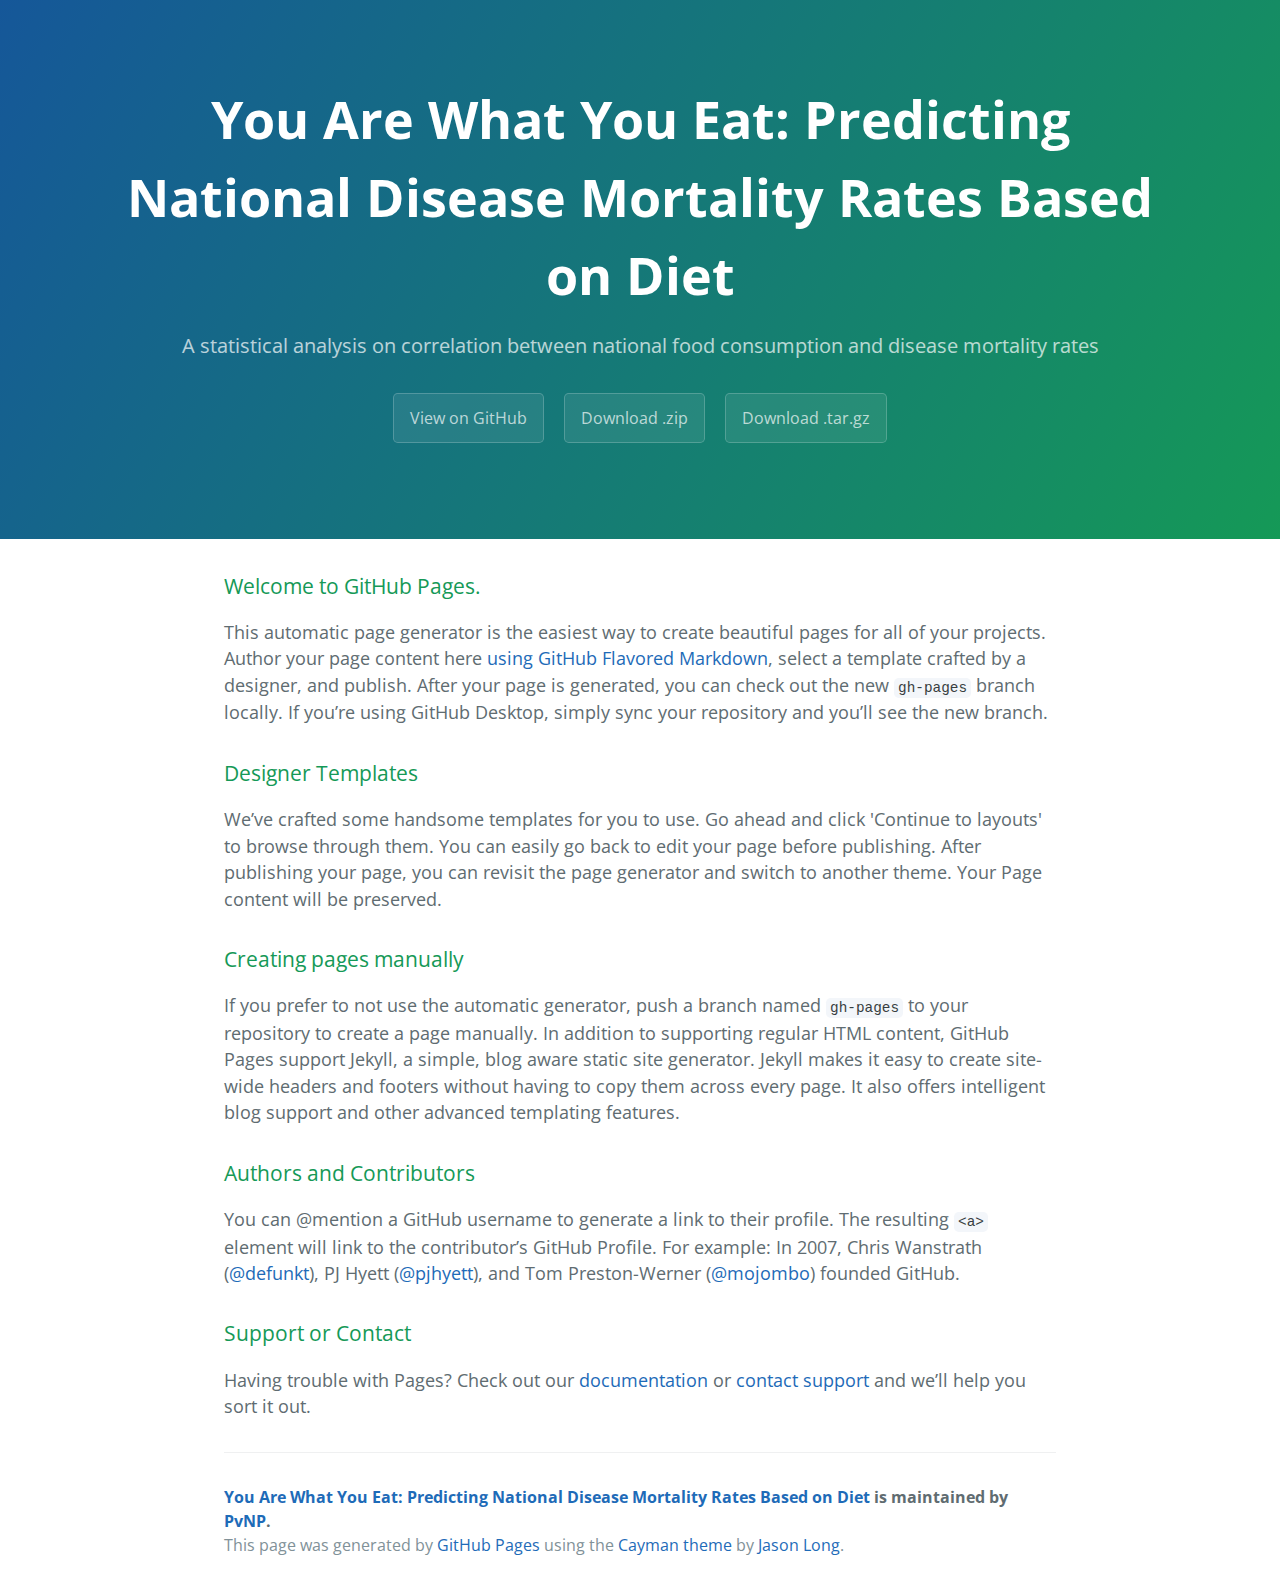
<file: index_2.html>
<!DOCTYPE html>
<html lang="en-us">
  <head>
    <meta charset="UTF-8">
    <title>You Are What You Eat: Predicting National Disease Mortality Rates Based on Diet by PvNP</title>
    <meta name="viewport" content="width=device-width, initial-scale=1">
    <link rel="stylesheet" type="text/css" href="stylesheets/normalize.css" media="screen">
    <link href='https://fonts.googleapis.com/css?family=Open+Sans:400,700' rel='stylesheet' type='text/css'>
    <link rel="stylesheet" type="text/css" href="stylesheets/stylesheet.css" media="screen">
    <link rel="stylesheet" type="text/css" href="stylesheets/github-light.css" media="screen">
  </head>
  <body>
    <section class="page-header">
      <h1 class="project-name">You Are What You Eat: Predicting National Disease Mortality Rates Based on Diet</h1>
      <h2 class="project-tagline">A statistical analysis on correlation between national food consumption and disease mortality rates</h2>
      <a href="https://github.com/PvNP/diet-and-health" class="btn">View on GitHub</a>
      <a href="https://github.com/PvNP/diet-and-health/zipball/master" class="btn">Download .zip</a>
      <a href="https://github.com/PvNP/diet-and-health/tarball/master" class="btn">Download .tar.gz</a>
    </section>

    <section class="main-content">
      <h3>
<a id="welcome-to-github-pages" class="anchor" href="#welcome-to-github-pages" aria-hidden="true"><span aria-hidden="true" class="octicon octicon-link"></span></a>Welcome to GitHub Pages.</h3>

<p>This automatic page generator is the easiest way to create beautiful pages for all of your projects. Author your page content here <a href="https://guides.github.com/features/mastering-markdown/">using GitHub Flavored Markdown</a>, select a template crafted by a designer, and publish. After your page is generated, you can check out the new <code>gh-pages</code> branch locally. If you’re using GitHub Desktop, simply sync your repository and you’ll see the new branch.</p>

<h3>
<a id="designer-templates" class="anchor" href="#designer-templates" aria-hidden="true"><span aria-hidden="true" class="octicon octicon-link"></span></a>Designer Templates</h3>

<p>We’ve crafted some handsome templates for you to use. Go ahead and click 'Continue to layouts' to browse through them. You can easily go back to edit your page before publishing. After publishing your page, you can revisit the page generator and switch to another theme. Your Page content will be preserved.</p>

<h3>
<a id="creating-pages-manually" class="anchor" href="#creating-pages-manually" aria-hidden="true"><span aria-hidden="true" class="octicon octicon-link"></span></a>Creating pages manually</h3>

<p>If you prefer to not use the automatic generator, push a branch named <code>gh-pages</code> to your repository to create a page manually. In addition to supporting regular HTML content, GitHub Pages support Jekyll, a simple, blog aware static site generator. Jekyll makes it easy to create site-wide headers and footers without having to copy them across every page. It also offers intelligent blog support and other advanced templating features.</p>

<h3>
<a id="authors-and-contributors" class="anchor" href="#authors-and-contributors" aria-hidden="true"><span aria-hidden="true" class="octicon octicon-link"></span></a>Authors and Contributors</h3>

<p>You can @mention a GitHub username to generate a link to their profile. The resulting <code>&lt;a&gt;</code> element will link to the contributor’s GitHub Profile. For example: In 2007, Chris Wanstrath (<a href="https://github.com/defunkt" class="user-mention">@defunkt</a>), PJ Hyett (<a href="https://github.com/pjhyett" class="user-mention">@pjhyett</a>), and Tom Preston-Werner (<a href="https://github.com/mojombo" class="user-mention">@mojombo</a>) founded GitHub.</p>

<h3>
<a id="support-or-contact" class="anchor" href="#support-or-contact" aria-hidden="true"><span aria-hidden="true" class="octicon octicon-link"></span></a>Support or Contact</h3>

<p>Having trouble with Pages? Check out our <a href="https://help.github.com/pages">documentation</a> or <a href="https://github.com/contact">contact support</a> and we’ll help you sort it out.</p>

      <footer class="site-footer">
        <span class="site-footer-owner"><a href="https://github.com/PvNP/diet-and-health">You Are What You Eat: Predicting National Disease Mortality Rates Based on Diet</a> is maintained by <a href="https://github.com/PvNP">PvNP</a>.</span>

        <span class="site-footer-credits">This page was generated by <a href="https://pages.github.com">GitHub Pages</a> using the <a href="https://github.com/jasonlong/cayman-theme">Cayman theme</a> by <a href="https://twitter.com/jasonlong">Jason Long</a>.</span>
      </footer>

    </section>

  
  </body>
</html>
</file>
<file: stylesheets/stylesheet.css>
* {
  box-sizing: border-box; }

body {
  padding: 0;
  margin: 0;
  font-family: "Open Sans", "Helvetica Neue", Helvetica, Arial, sans-serif;
  font-size: 16px;
  line-height: 1.5;
  color: #606c71; }

a {
  color: #1e6bb8;
  text-decoration: none; }
  a:hover {
    text-decoration: underline; }

.btn {
  display: inline-block;
  margin-bottom: 1rem;
  color: rgba(255, 255, 255, 0.7);
  background-color: rgba(255, 255, 255, 0.08);
  border-color: rgba(255, 255, 255, 0.2);
  border-style: solid;
  border-width: 1px;
  border-radius: 0.3rem;
  transition: color 0.2s, background-color 0.2s, border-color 0.2s; }
  .btn + .btn {
    margin-left: 1rem; }

.btn:hover {
  color: rgba(255, 255, 255, 0.8);
  text-decoration: none;
  background-color: rgba(255, 255, 255, 0.2);
  border-color: rgba(255, 255, 255, 0.3); }

@media screen and (min-width: 64em) {
  .btn {
    padding: 0.75rem 1rem; } }

@media screen and (min-width: 42em) and (max-width: 64em) {
  .btn {
    padding: 0.6rem 0.9rem;
    font-size: 0.9rem; } }

@media screen and (max-width: 42em) {
  .btn {
    display: block;
    width: 100%;
    padding: 0.75rem;
    font-size: 0.9rem; }
    .btn + .btn {
      margin-top: 1rem;
      margin-left: 0; } }

.page-header {
  color: #fff;
  text-align: center;
  background-color: #159957;
  background-image: linear-gradient(120deg, #155799, #159957); }

@media screen and (min-width: 64em) {
  .page-header {
    padding: 5rem 6rem; } }

@media screen and (min-width: 42em) and (max-width: 64em) {
  .page-header {
    padding: 3rem 4rem; } }

@media screen and (max-width: 42em) {
  .page-header {
    padding: 2rem 1rem; } }

.project-name {
  margin-top: 0;
  margin-bottom: 0.1rem; }

@media screen and (min-width: 64em) {
  .project-name {
    font-size: 3.25rem; } }

@media screen and (min-width: 42em) and (max-width: 64em) {
  .project-name {
    font-size: 2.25rem; } }

@media screen and (max-width: 42em) {
  .project-name {
    font-size: 1.75rem; } }

.project-tagline {
  margin-bottom: 2rem;
  font-weight: normal;
  opacity: 0.7; }

@media screen and (min-width: 64em) {
  .project-tagline {
    font-size: 1.25rem; } }

@media screen and (min-width: 42em) and (max-width: 64em) {
  .project-tagline {
    font-size: 1.15rem; } }

@media screen and (max-width: 42em) {
  .project-tagline {
    font-size: 1rem; } }

.main-content :first-child {
  margin-top: 0; }
.main-content img {
  max-width: 100%; }
.main-content h1, .main-content h2, .main-content h3, .main-content h4, .main-content h5, .main-content h6 {
  margin-top: 2rem;
  margin-bottom: 1rem;
  font-weight: normal;
  color: #159957; }
.main-content p {
  margin-bottom: 1em; }
.main-content code {
  padding: 2px 4px;
  font-family: Consolas, "Liberation Mono", Menlo, Courier, monospace;
  font-size: 0.9rem;
  color: #383e41;
  background-color: #f3f6fa;
  border-radius: 0.3rem; }
.main-content pre {
  padding: 0.8rem;
  margin-top: 0;
  margin-bottom: 1rem;
  font: 1rem Consolas, "Liberation Mono", Menlo, Courier, monospace;
  color: #567482;
  word-wrap: normal;
  background-color: #f3f6fa;
  border: solid 1px #dce6f0;
  border-radius: 0.3rem; }
  .main-content pre > code {
    padding: 0;
    margin: 0;
    font-size: 0.9rem;
    color: #567482;
    word-break: normal;
    white-space: pre;
    background: transparent;
    border: 0; }
.main-content .highlight {
  margin-bottom: 1rem; }
  .main-content .highlight pre {
    margin-bottom: 0;
    word-break: normal; }
.main-content .highlight pre, .main-content pre {
  padding: 0.8rem;
  overflow: auto;
  font-size: 0.9rem;
  line-height: 1.45;
  border-radius: 0.3rem; }
.main-content pre code, .main-content pre tt {
  display: inline;
  max-width: initial;
  padding: 0;
  margin: 0;
  overflow: initial;
  line-height: inherit;
  word-wrap: normal;
  background-color: transparent;
  border: 0; }
  .main-content pre code:before, .main-content pre code:after, .main-content pre tt:before, .main-content pre tt:after {
    content: normal; }
.main-content ul, .main-content ol {
  margin-top: 0; }
.main-content blockquote {
  padding: 0 1rem;
  margin-left: 0;
  color: #819198;
  border-left: 0.3rem solid #dce6f0; }
  .main-content blockquote > :first-child {
    margin-top: 0; }
  .main-content blockquote > :last-child {
    margin-bottom: 0; }
.main-content table {
  display: block;
  width: 100%;
  overflow: auto;
  word-break: normal;
  word-break: keep-all; }
  .main-content table th {
    font-weight: bold; }
  .main-content table th, .main-content table td {
    padding: 0.5rem 1rem;
    border: 1px solid #e9ebec; }
.main-content dl {
  padding: 0; }
  .main-content dl dt {
    padding: 0;
    margin-top: 1rem;
    font-size: 1rem;
    font-weight: bold; }
  .main-content dl dd {
    padding: 0;
    margin-bottom: 1rem; }
.main-content hr {
  height: 2px;
  padding: 0;
  margin: 1rem 0;
  background-color: #eff0f1;
  border: 0; }

@media screen and (min-width: 64em) {
  .main-content {
    max-width: 64rem;
    padding: 2rem 6rem;
    margin: 0 auto;
    font-size: 1.1rem; } }

@media screen and (min-width: 42em) and (max-width: 64em) {
  .main-content {
    padding: 2rem 4rem;
    font-size: 1.1rem; } }

@media screen and (max-width: 42em) {
  .main-content {
    padding: 2rem 1rem;
    font-size: 1rem; } }

.site-footer {
  padding-top: 2rem;
  margin-top: 2rem;
  border-top: solid 1px #eff0f1; }

.site-footer-owner {
  display: block;
  font-weight: bold; }

.site-footer-credits {
  color: #819198; }

@media screen and (min-width: 64em) {
  .site-footer {
    font-size: 1rem; } }

@media screen and (min-width: 42em) and (max-width: 64em) {
  .site-footer {
    font-size: 1rem; } }

@media screen and (max-width: 42em) {
  .site-footer {
    font-size: 0.9rem; } }
</file>
<file: stylesheets/github-light.css>
/*
The MIT License (MIT)

Copyright (c) 2016 GitHub, Inc.

Permission is hereby granted, free of charge, to any person obtaining a copy
of this software and associated documentation files (the "Software"), to deal
in the Software without restriction, including without limitation the rights
to use, copy, modify, merge, publish, distribute, sublicense, and/or sell
copies of the Software, and to permit persons to whom the Software is
furnished to do so, subject to the following conditions:

The above copyright notice and this permission notice shall be included in all
copies or substantial portions of the Software.

THE SOFTWARE IS PROVIDED "AS IS", WITHOUT WARRANTY OF ANY KIND, EXPRESS OR
IMPLIED, INCLUDING BUT NOT LIMITED TO THE WARRANTIES OF MERCHANTABILITY,
FITNESS FOR A PARTICULAR PURPOSE AND NONINFRINGEMENT. IN NO EVENT SHALL THE
AUTHORS OR COPYRIGHT HOLDERS BE LIABLE FOR ANY CLAIM, DAMAGES OR OTHER
LIABILITY, WHETHER IN AN ACTION OF CONTRACT, TORT OR OTHERWISE, ARISING FROM,
OUT OF OR IN CONNECTION WITH THE SOFTWARE OR THE USE OR OTHER DEALINGS IN THE
SOFTWARE.

*/

.pl-c /* comment */ {
  color: #969896;
}

.pl-c1 /* constant, variable.other.constant, support, meta.property-name, support.constant, support.variable, meta.module-reference, markup.raw, meta.diff.header */,
.pl-s .pl-v /* string variable */ {
  color: #0086b3;
}

.pl-e /* entity */,
.pl-en /* entity.name */ {
  color: #795da3;
}

.pl-smi /* variable.parameter.function, storage.modifier.package, storage.modifier.import, storage.type.java, variable.other */,
.pl-s .pl-s1 /* string source */ {
  color: #333;
}

.pl-ent /* entity.name.tag */ {
  color: #63a35c;
}

.pl-k /* keyword, storage, storage.type */ {
  color: #a71d5d;
}

.pl-s /* string */,
.pl-pds /* punctuation.definition.string, string.regexp.character-class */,
.pl-s .pl-pse .pl-s1 /* string punctuation.section.embedded source */,
.pl-sr /* string.regexp */,
.pl-sr .pl-cce /* string.regexp constant.character.escape */,
.pl-sr .pl-sre /* string.regexp source.ruby.embedded */,
.pl-sr .pl-sra /* string.regexp string.regexp.arbitrary-repitition */ {
  color: #183691;
}

.pl-v /* variable */ {
  color: #ed6a43;
}

.pl-id /* invalid.deprecated */ {
  color: #b52a1d;
}

.pl-ii /* invalid.illegal */ {
  color: #f8f8f8;
  background-color: #b52a1d;
}

.pl-sr .pl-cce /* string.regexp constant.character.escape */ {
  font-weight: bold;
  color: #63a35c;
}

.pl-ml /* markup.list */ {
  color: #693a17;
}

.pl-mh /* markup.heading */,
.pl-mh .pl-en /* markup.heading entity.name */,
.pl-ms /* meta.separator */ {
  font-weight: bold;
  color: #1d3e81;
}

.pl-mq /* markup.quote */ {
  color: #008080;
}

.pl-mi /* markup.italic */ {
  font-style: italic;
  color: #333;
}

.pl-mb /* markup.bold */ {
  font-weight: bold;
  color: #333;
}

.pl-md /* markup.deleted, meta.diff.header.from-file */ {
  color: #bd2c00;
  background-color: #ffecec;
}

.pl-mi1 /* markup.inserted, meta.diff.header.to-file */ {
  color: #55a532;
  background-color: #eaffea;
}

.pl-mdr /* meta.diff.range */ {
  font-weight: bold;
  color: #795da3;
}

.pl-mo /* meta.output */ {
  color: #1d3e81;
}
</file>
